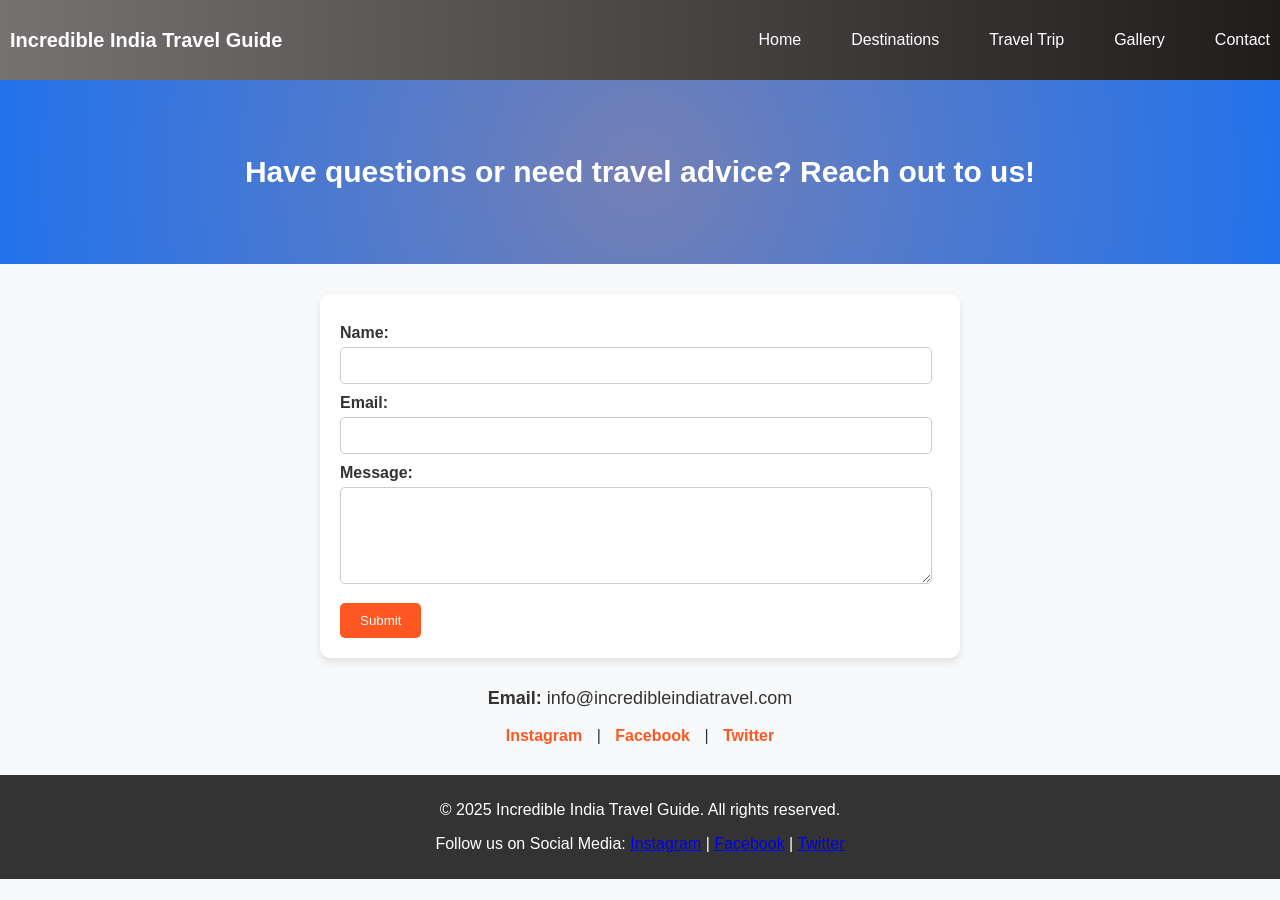
<file: contact.html>
<!DOCTYPE html>
<html lang="en">
<head>
    <meta charset="UTF-8">
    <meta name="viewport" content="width=device-width, initial-scale=1.0">
    <title>Document</title>
    <link rel="stylesheet" href="contact.css">
</head>
<body>
    <header class="header">
        <div class="logo">Incredible India Travel Guide</div>
        <nav>
            <ul>
                <li><a href="index.html">Home</a></li>
                <li><a href="destination.html">Destinations</a></li>
                <li><a href="traveltrip.html">Travel Trip</a></li>
                <li><a href="gallery.html">Gallery</a></li>
                <li><a href="contact.html">Contact</a></li>
            </ul>
        </nav>
    </header>
    
    <section class="intro">
        <h2>Have questions or need travel advice? Reach out to us!</h2>
    </section>
    
    <section class="contact-form">
        <form>
            <label for="name">Name:</label>
            <input type="text" id="name" name="name" required>

            <label for="email">Email:</label>
            <input type="email" id="email" name="email" required>

            <label for="message">Message:</label>
            <textarea id="message" name="message" rows="5" required></textarea>

            <button type="submit">Submit</button>
        </form>
    </section>
    
    <section class="contact-info">
        <p><strong>Email:</strong> info@incredibleindiatravel.com</p>
        <div class="social-links">
            <a href="https://www.instagram.com/">Instagram</a> | <a href="https://www.facebook.com/">Facebook</a> | <a href="https://x.com/?lang=en">Twitter</a>
        </div>
    </section>
    <footer>
        <p>&copy; 2025 Incredible India Travel Guide. All rights reserved.</p>
        <p>Follow us on Social Media: <a href="https://www.instagram.com/">Instagram</a> | <a href="https://www.facebook.com/">Facebook</a> | <a href="https://x.com/?lang=en">Twitter</a></p>
    </footer>
</body>
</html>
</file>
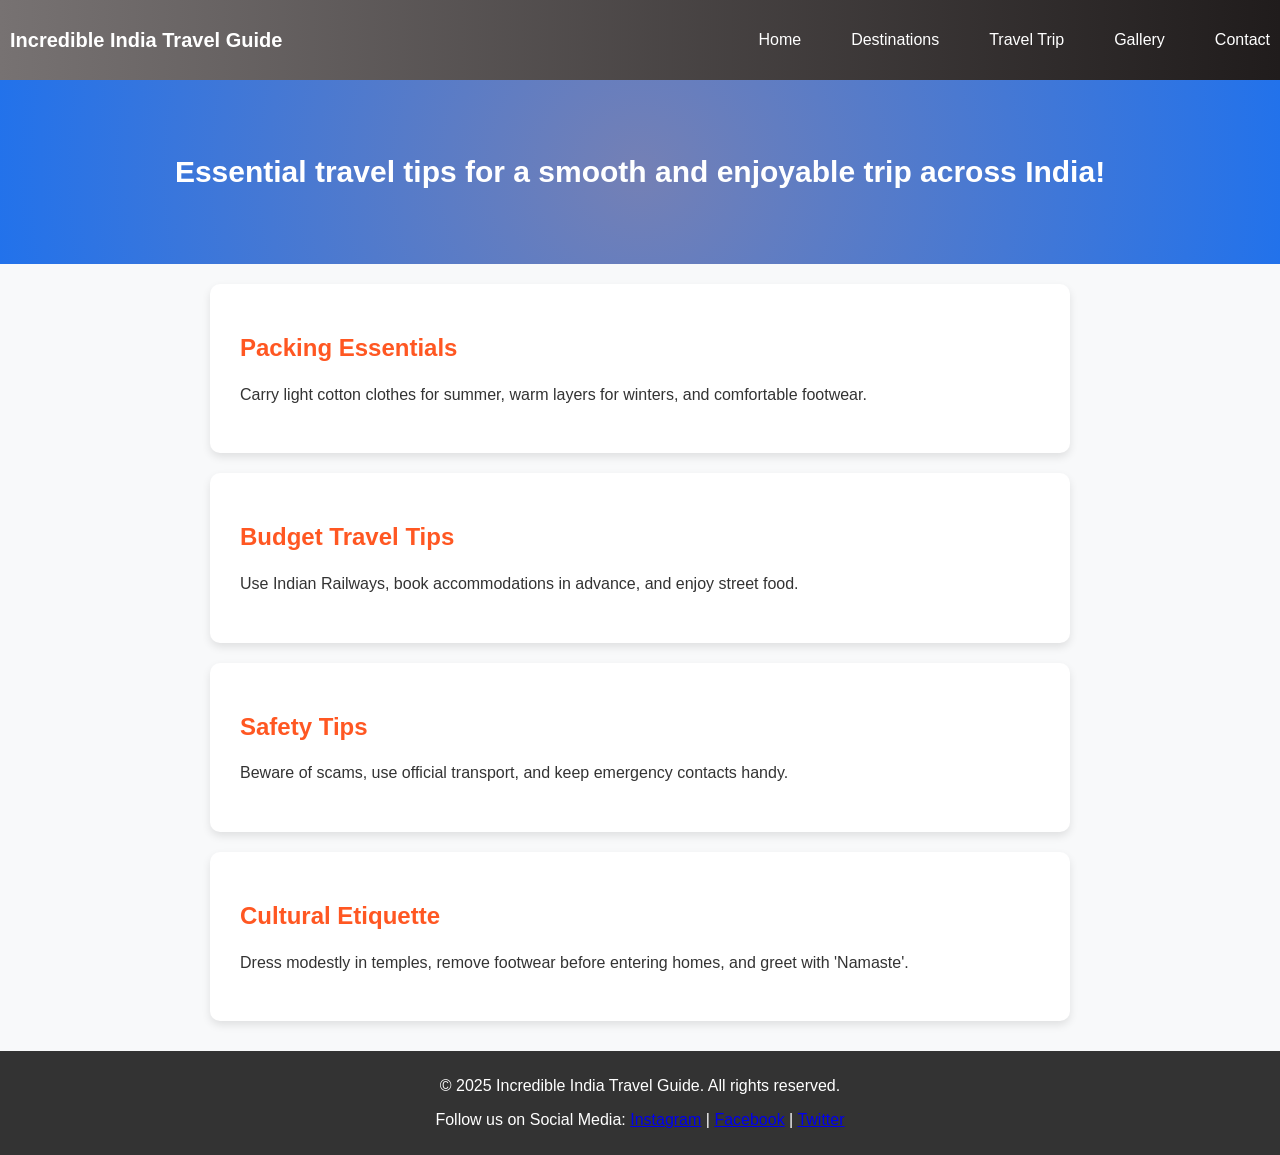
<file: traveltrip.html>
<!DOCTYPE html>
<html lang="en">
<head>
    <meta charset="UTF-8">
    <meta name="viewport" content="width=device-width, initial-scale=1.0">
    <title>Document</title>
    <link rel="stylesheet" href="traveltrip.css">
</head>
<body>
    <header class="header">
        <div class="logo">Incredible India Travel Guide</div>
        <nav>
            <ul>
                <li><a href="index.html">Home</a></li>
                <li><a href="destination.html">Destinations</a></li>
                <li><a href="traveltrip.html">Travel Trip</a></li>
                <li><a href="gallery.html">Gallery</a></li>
                <li><a href="contact.html">Contact</a></li>
            </ul>
        </nav>
    </header>
    
    <section class="intro">
        <h2>Essential travel tips for a smooth and enjoyable trip across India!</h2>
    </section>
    
    <section class="tip">
        <h2>Packing Essentials</h2>
        <p>Carry light cotton clothes for summer, warm layers for winters, and comfortable footwear.</p>
    </section>
    
    <section class="tip">
        <h2>Budget Travel Tips</h2>
        <p>Use Indian Railways, book accommodations in advance, and enjoy street food.</p>
    </section>
    
    <section class="tip">
        <h2>Safety Tips</h2>
        <p>Beware of scams, use official transport, and keep emergency contacts handy.</p>
    </section>
    
    <section class="tip">
        <h2>Cultural Etiquette</h2>
        <p>Dress modestly in temples, remove footwear before entering homes, and greet with 'Namaste'.</p>
    </section>
    <footer>
        <p>&copy; 2025 Incredible India Travel Guide. All rights reserved.</p>
        <p>Follow us on Social Media: <a href="https://www.instagram.com/">Instagram</a> | <a href="https://www.facebook.com/">Facebook</a> | <a href="https://x.com/?lang=en">Twitter</a></p>
    </footer>
</body>
</html>
</file>
<file: contact.css>
body {
    font-family: Arial, sans-serif;
    margin: 0;
    padding: 0;
    background-color: #f8f9fa;
    color: #333;
}
header {
    background-image: linear-gradient(to right, rgb(119, 114, 114), rgb(32, 28, 28));
    color: white;
    display: flex;
    justify-content: space-between;
    padding: 10px;
    align-items: center;
    height: 60px;
}
.logo {
    font-size: 20px;
    font-weight: bold;
}
nav ul {
    list-style: none;
    display: flex;
    gap: 50px;
}
nav ul li {
    display: inline;
}
nav ul li a {
    color: white;
    text-decoration: none;
}
.intro {
    text-align: center;
    padding: 50px;
    background-image: radial-gradient(circle, #081d7c8c, #2272eb);
    color: white;
    font-size: 20px;
}
.contact-form {
    max-width: 600px;
    margin: 30px auto;
    background: white;
    padding: 20px;
    border-radius: 10px;
    box-shadow: 0 4px 8px rgba(0,0,0,0.1);
}
.contact-form label {
    font-weight: bold;
    display: block;
    margin-top: 10px;
}
.contact-form input, .contact-form textarea {
    width: 95%;
    padding: 10px;
    margin-top: 5px;
    border: 1px solid #ccc;
    border-radius: 5px;
}
.contact-form button {
    background: #ff5722;
    color: white;
    padding: 10px 20px;
    border: none;
    border-radius: 5px;
    cursor: pointer;
    margin-top: 15px;
}
.contact-form button:hover {
    background: #e64a19;
}
.contact-info {
    text-align: center;
    margin-top: 30px;
}
.contact-info p {
    font-size: 18px;
}
.social-links a {
    margin: 0 10px;
    text-decoration: none;
    color: #ff5722;
    font-weight: bold;
}
footer {
    background: #333;
    color: white;
    text-align: center;
    padding: 10px;
    margin-top: 30px;
}
footer .social-links a {
    color: #ffccbc;
}
</file>
<file: traveltrip.css>
body {
    font-family: Arial, sans-serif;
    margin: 0;
    padding: 0;
    background-color: #f8f9fa;
    color: #333;
}
header {
    background-image: linear-gradient(to right, rgb(119, 114, 114), rgb(32, 28, 28));
    color: white;
    display: flex;
    justify-content: space-between;
    padding: 10px;
    align-items: center;
    height: 60px;    
}
.logo {
    font-size: 20px;
    font-weight: bold;
}
nav ul {
    list-style: none;
    display: flex;
    gap: 50px;
}
nav ul li {
    display: inline;
}
nav ul li a {
    color: white;
    text-decoration: none;
}
.intro {
    text-align: center;
    padding: 50px;
    background-image: radial-gradient(circle, #081d7c8c, #2272eb);
    color: white;
    font-size: 20px;
}
.tip {
    padding: 30px;
    margin: 20px auto;
    max-width: 800px;
    background: white;
    border-radius: 10px;
    box-shadow: 0 4px 8px rgba(0,0,0,0.1);
}
.tip h2 {
    color: #ff5722;
}
.tip p {
    font-size: 16px;
    line-height: 1.6;
}
footer {
    background: #333;
    color: white;
    text-align: center;
    padding: 10px;
    margin-top: 30px;
}
footer .social-links a {
    color: #ffccbc;
}
</file>
